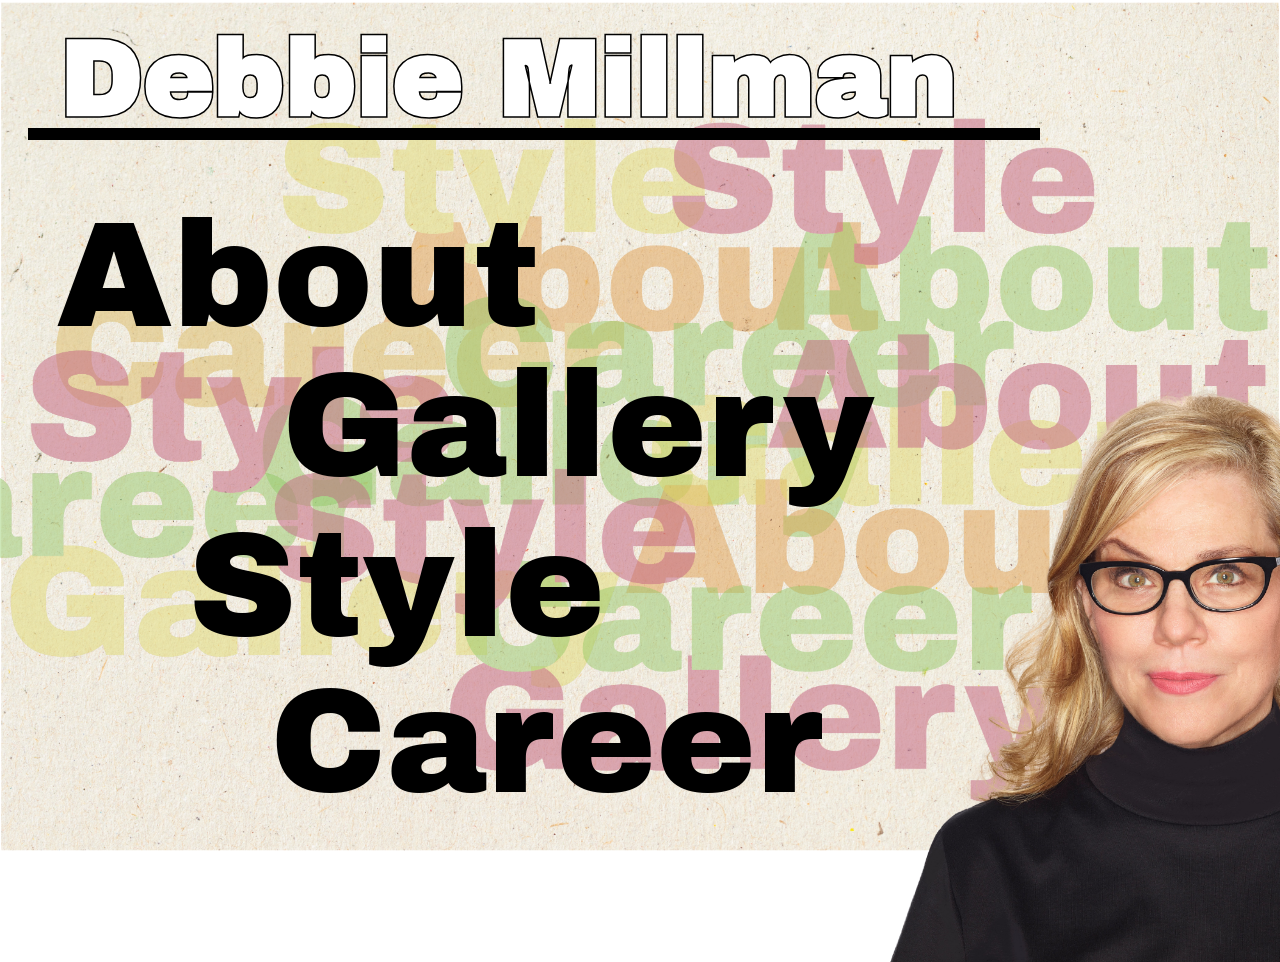
<file: index.html>
<!DOCTYPE html>
<html lang="en" class="homebackground">

<head>
    <link rel="preconnect" href="https://fonts.googleapis.com">
    <link rel="preconnect" href="https://fonts.gstatic.com" crossorigin>
    <link href="https://fonts.googleapis.com/css2?family=Archivo+Black&family=Federo&display=swap" rel="stylesheet">
    <meta charset="UTF-8">
    <title>Debbie Millman</title>
    <link rel="stylesheet" href="style.css">

</head>

<body>

    <h4 class="navbar1">
        <a id="about" href="about.html">About</a>
        <a id="gallery" href="gallery.html">Gallery</a>
        <a id="style" href="style.html">Style</a>
        <a id="career" href="career.html">Career</a>
    </h4>
    <h1 class="hometitle">Debbie Millman</h1>
    <hr class="homeline">

    <img class="debbie" src="images/Debbie-Millman-by-Andrew-Zuckerman.png">




</body>


</html>
</file>
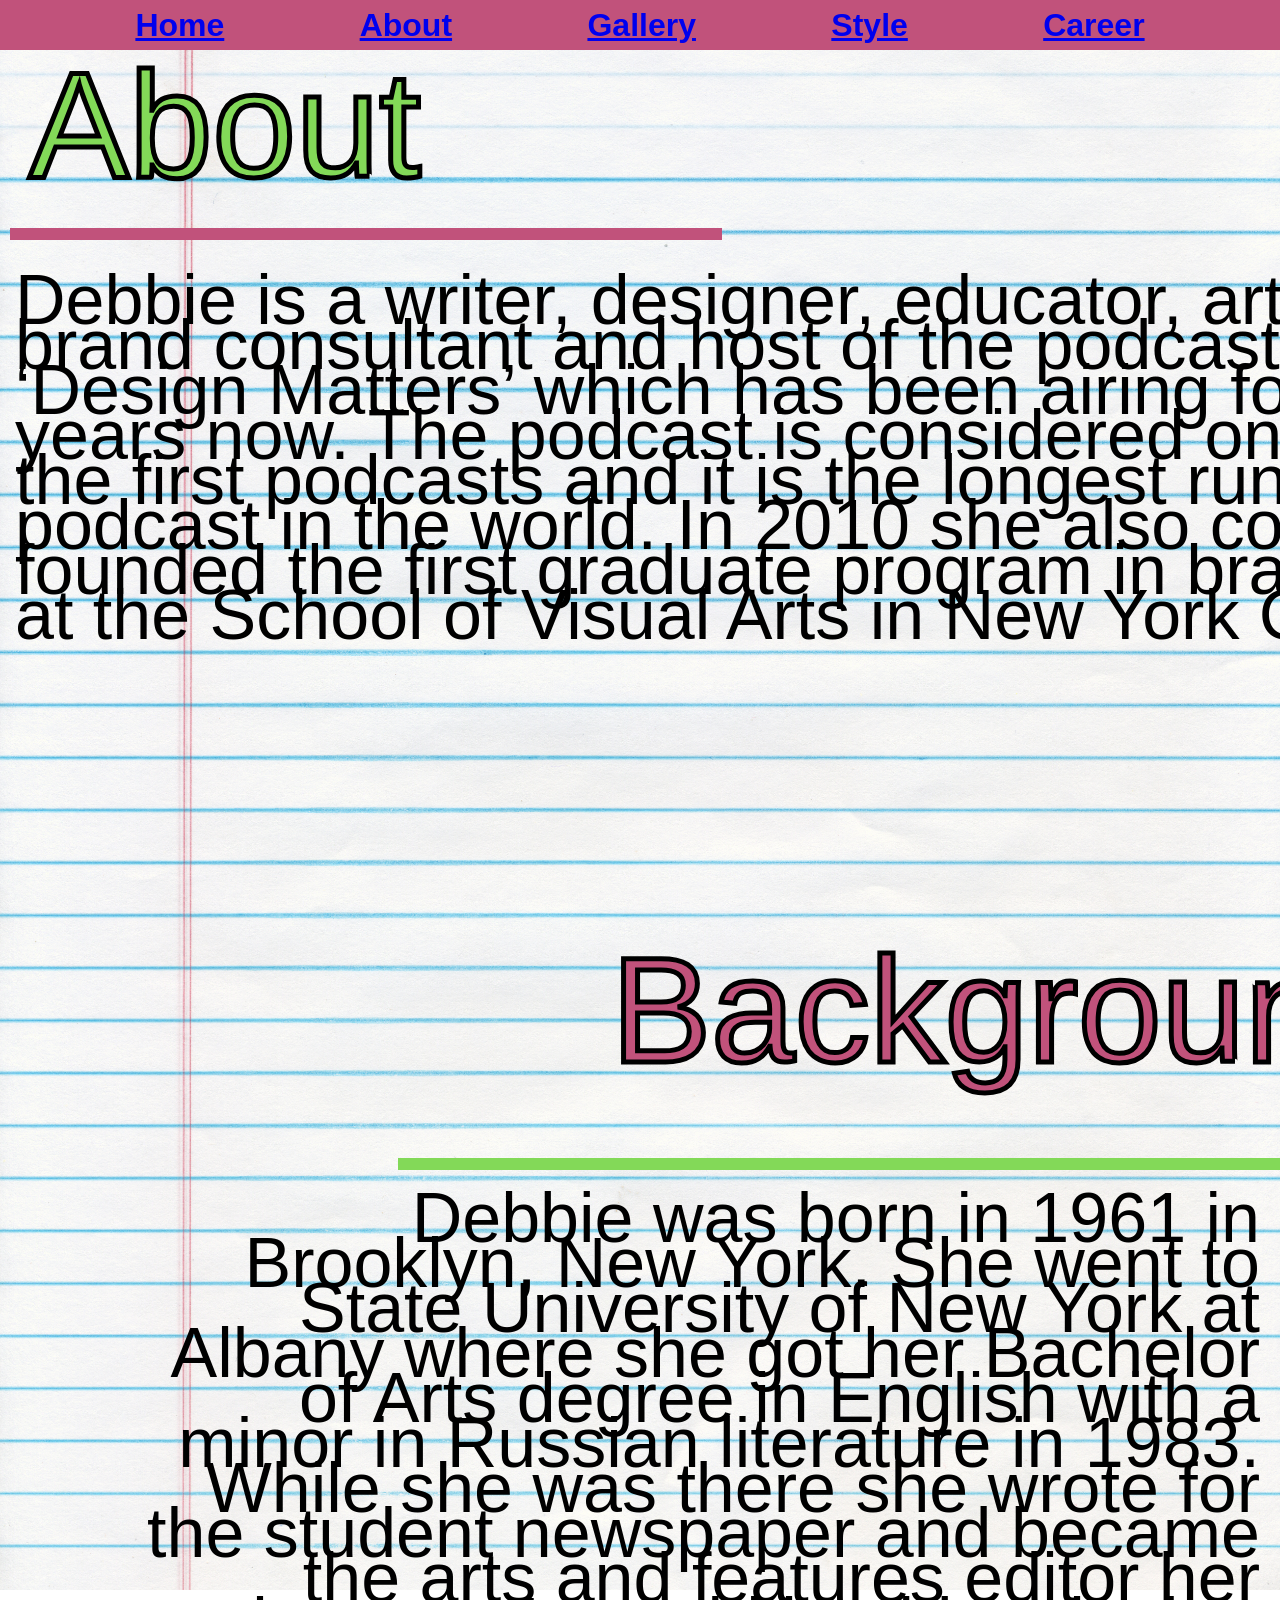
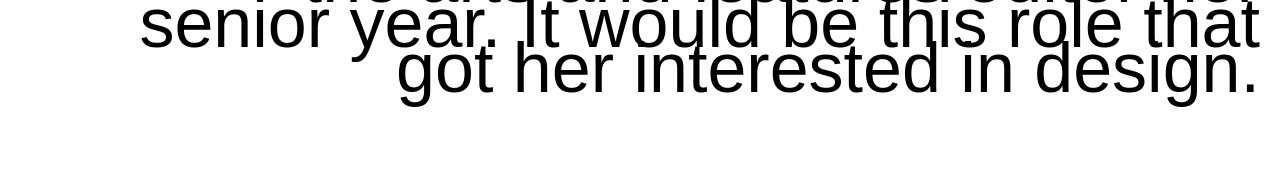
<file: about.html>
<!DOCTYPE html>
<html lang="en" class="aboutbackground">

<head>
    <meta charset="UTF-8">
    <title>About</title>
    <link rel="stylesheet" href="style.css">
    <h4 class="navbar">
        <a href="index.html">Home</a>
        <a href="about.html">About</a>
        <a href="gallery.html">Gallery</a>
        <a href="style.html">Style</a>
        <a href="career.html">Career</a>
    </h4>
</head>

<body>

    <h1 class="abouttitle">About</h1>
    <hr class="aboutline">

    <h2 class="about"> Debbie is a writer, designer, educator, artist, brand consultant and host of the podcast ‘Design
        Matters’ which
        has been airing for 21 years now. The podcast is considered one of the first podcasts and it is the longest
        running podcast in the world. In 2010 she also co-founded the first graduate program in branding at the School
        of Visual Arts in New York City.</h2>

    <h1 class="backgroundtitle">Background</h1>
    <hr class="backgroundline">
    <h2 class="background">Debbie was born in 1961 in Brooklyn, New York. She went to State University of New York at
        Albany where she got
        her Bachelor of Arts degree in English with a minor in Russian literature in 1983. While she was there she wrote
        for the student newspaper and became the arts and features editor her senior year. It would be this role that
        got her interested in design.</h2>

</body>

</html>
</file>
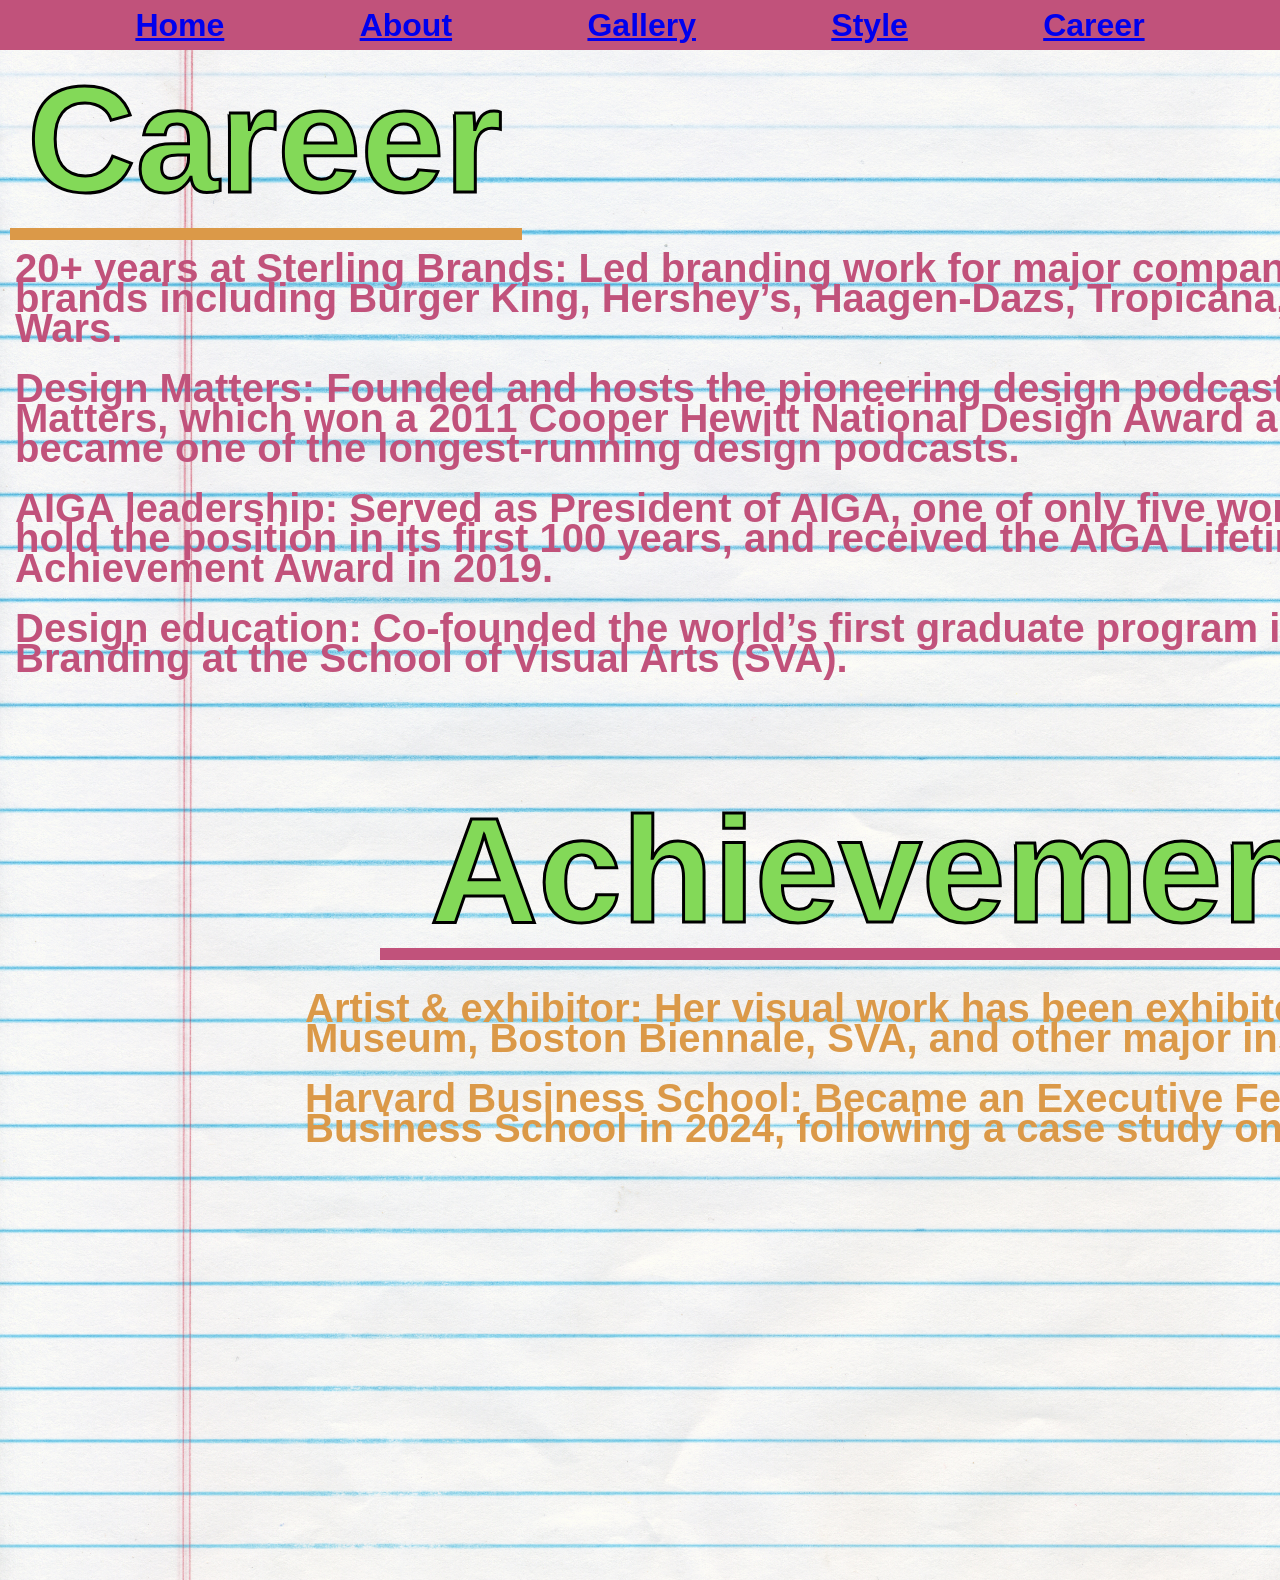
<file: career.html>
<!DOCTYPE html>
<html lang="en" class="careerbackground">

<head>
    <meta charset="UTF-8">
    <title> Career </title>
    <link rel="stylesheet" href="style.css">
    <h4 class="navbar">
        <a href="index.html">Home</a>
        <a href="about.html">About</a>
        <a href="gallery.html">Gallery</a>
        <a href="style.html">Style</a>
        <a href="career.html">Career</a>
    </h4>
</head>

<body>

    <h1 class="careertitle">Career</h1>
<hr class="careerline">
    <h2 class="career">20+ years at Sterling Brands: Led branding work for major companies and brands including Burger King, Hershey’s,
        Haagen-Dazs, Tropicana, and Star Wars. 
<br>
<br>
        Design Matters: Founded and hosts the pioneering design podcast Design Matters, which won a 2011 Cooper Hewitt
        National Design Award and became one of the longest-running design podcasts. 
<br>
<br>
        AIGA leadership: Served as President of AIGA, one of only five women to hold the position in its first 100
        years, and received the AIGA Lifetime Achievement Award in 2019. 
<br>
<br>
        Design education: Co-founded the world’s first graduate program in Branding at the School of Visual Arts (SVA).
    </h2>

    <h1 class="achievementstitle">Achievements</h1>
<hr class="achievementsline">
    <h2 class="achievements">Artist & exhibitor: Her visual work has been exhibited at the Chicago Design Museum, Boston Biennale, SVA, and
        other major institutions. 
<br>
<br>
        Harvard Business School: Became an Executive Fellow at Harvard Business School in 2024, following a case study
        on her career.</h2>

</body>

</html>
</file>
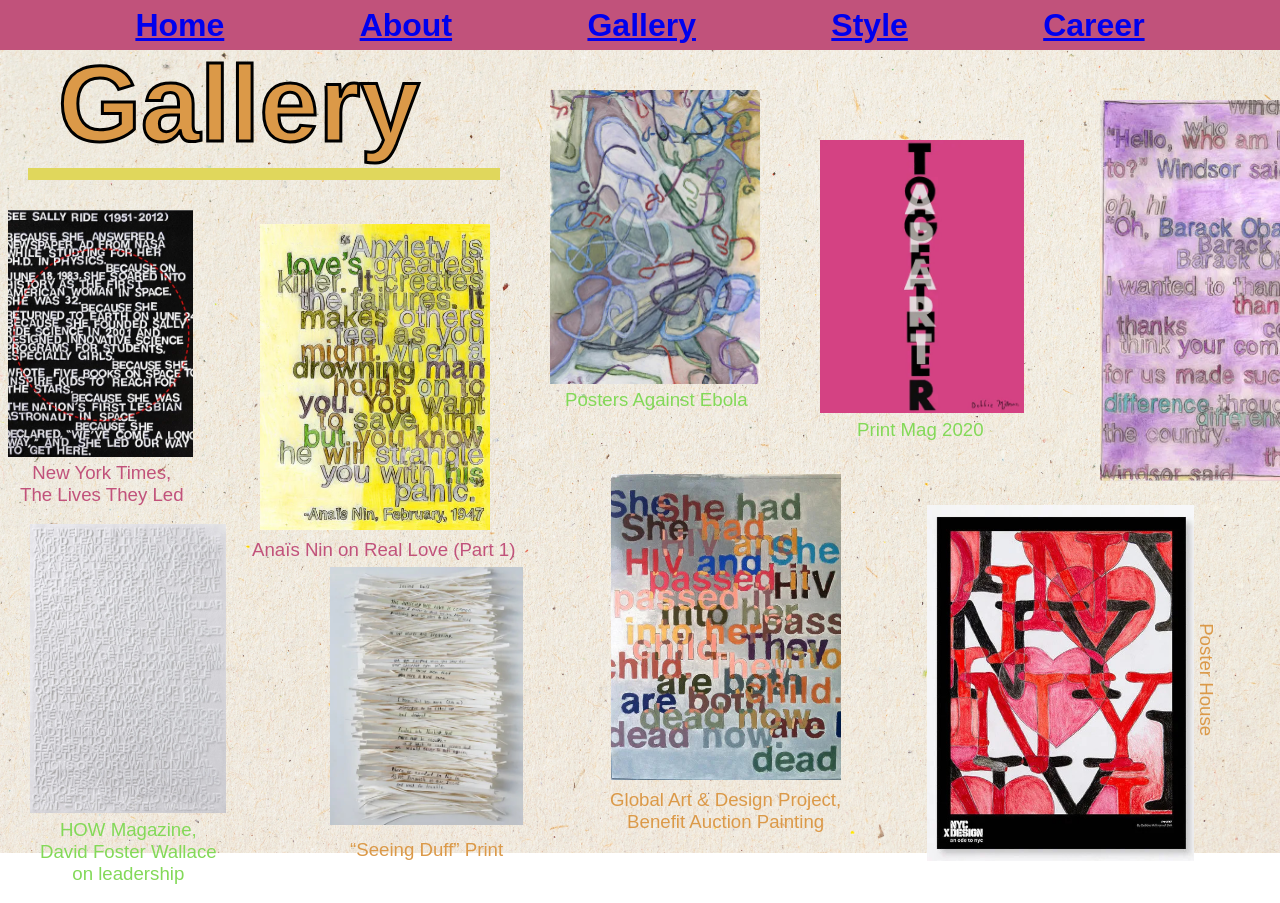
<file: gallery.html>
<!DOCTYPE html>
<html lang="en" class="gallerybackground">

<head>
    <meta charset="UTF-8">
    <title>Gallery</title>
    <link rel="stylesheet" href="style.css">
    <h4 class="navbar">
        <a href="index.html">Home</a>
        <a href="about.html">About</a>
        <a href="gallery.html">Gallery</a>
        <a href="style.html">Style</a>
        <a href="career.html">Career</a>
    </h4>
</head>

<body>

    <h1 class="gallerytitle">Gallery</h1>
    <hr class="galleryline">
    <img id="gal1" src="images/827c6d_9948b413475745db926873c510d7a6b5~mv2.jpg" alt="purple barack obama">
    <div class="textgal1">
        <p>Down with DOMA: Edith Windsor’s <br>Historic Call with President Obama, <br>Illustrated by Debbie Millman</p>
    </div>
   <img id="gal2" src="images/171703_1fd3d1a4387d4e4e8df8168e44ff74c8~mv2.jpg" alt="together apart">
     <div class="textgal2">
        <p>Print Mag 2020</p>
    </div>
   <img id="gal3" src="images/171703_a554a494aac145cfb85be252f9dfa180~mv2.jpg" alt="I heart ny">
  <div class="textgal3">
        <p>Poster House</p>
    </div>
   <img id="gal4" src="images/827c6d_c1624415d6244548bd637c4b27c2f325~mv2.jpg" alt="see sally ride">
  <div class="textgal4">
        <p>New York Times, <br>The Lives They Led</p>
    </div>
   <img id="gal5" src="images/DFW-Leadership-Poster-scaled.jpg" alt="all white text">
 <div class="textgal5">
        <p>HOW Magazine, <br> David Foster Wallace <br> on leadership</p>
    </div>
   <img id="gal6" src="images/827c6d_282e4762f7114720a256fc88b65935f8~mv2.jpg" alt="HIV">
  <div class="textgal6">
        <p>Global Art & Design Project, <br> Benefit Auction Painting</p>
    </div>
   <img id="gal7" src="images/827c6d_58a55410fa0a4207a4fa88f4167fc8f6~mv2.jpg" alt="anxiety">
 <div class="textgal7">
        <p>Anaïs Nin on Real Love (Part 1)</p>
    </div>
   <img id="gal8" src="images/827c6d_46721dd767ae49679bb549ee821fc652~mv2.jpg" alt="flowing forms">
  <div class="textgal8">
        <p>Posters Against Ebola</p>
    </div>
   <img id="gal9" src="images/827c6d_a08643281bd94abb874e40374c0a4c49~mv2.jpg" alt="shredded text">
    <div class="textgal9">
        <p>“Seeing Duff” Print</p>
    </div>
</body>

</html>
</file>
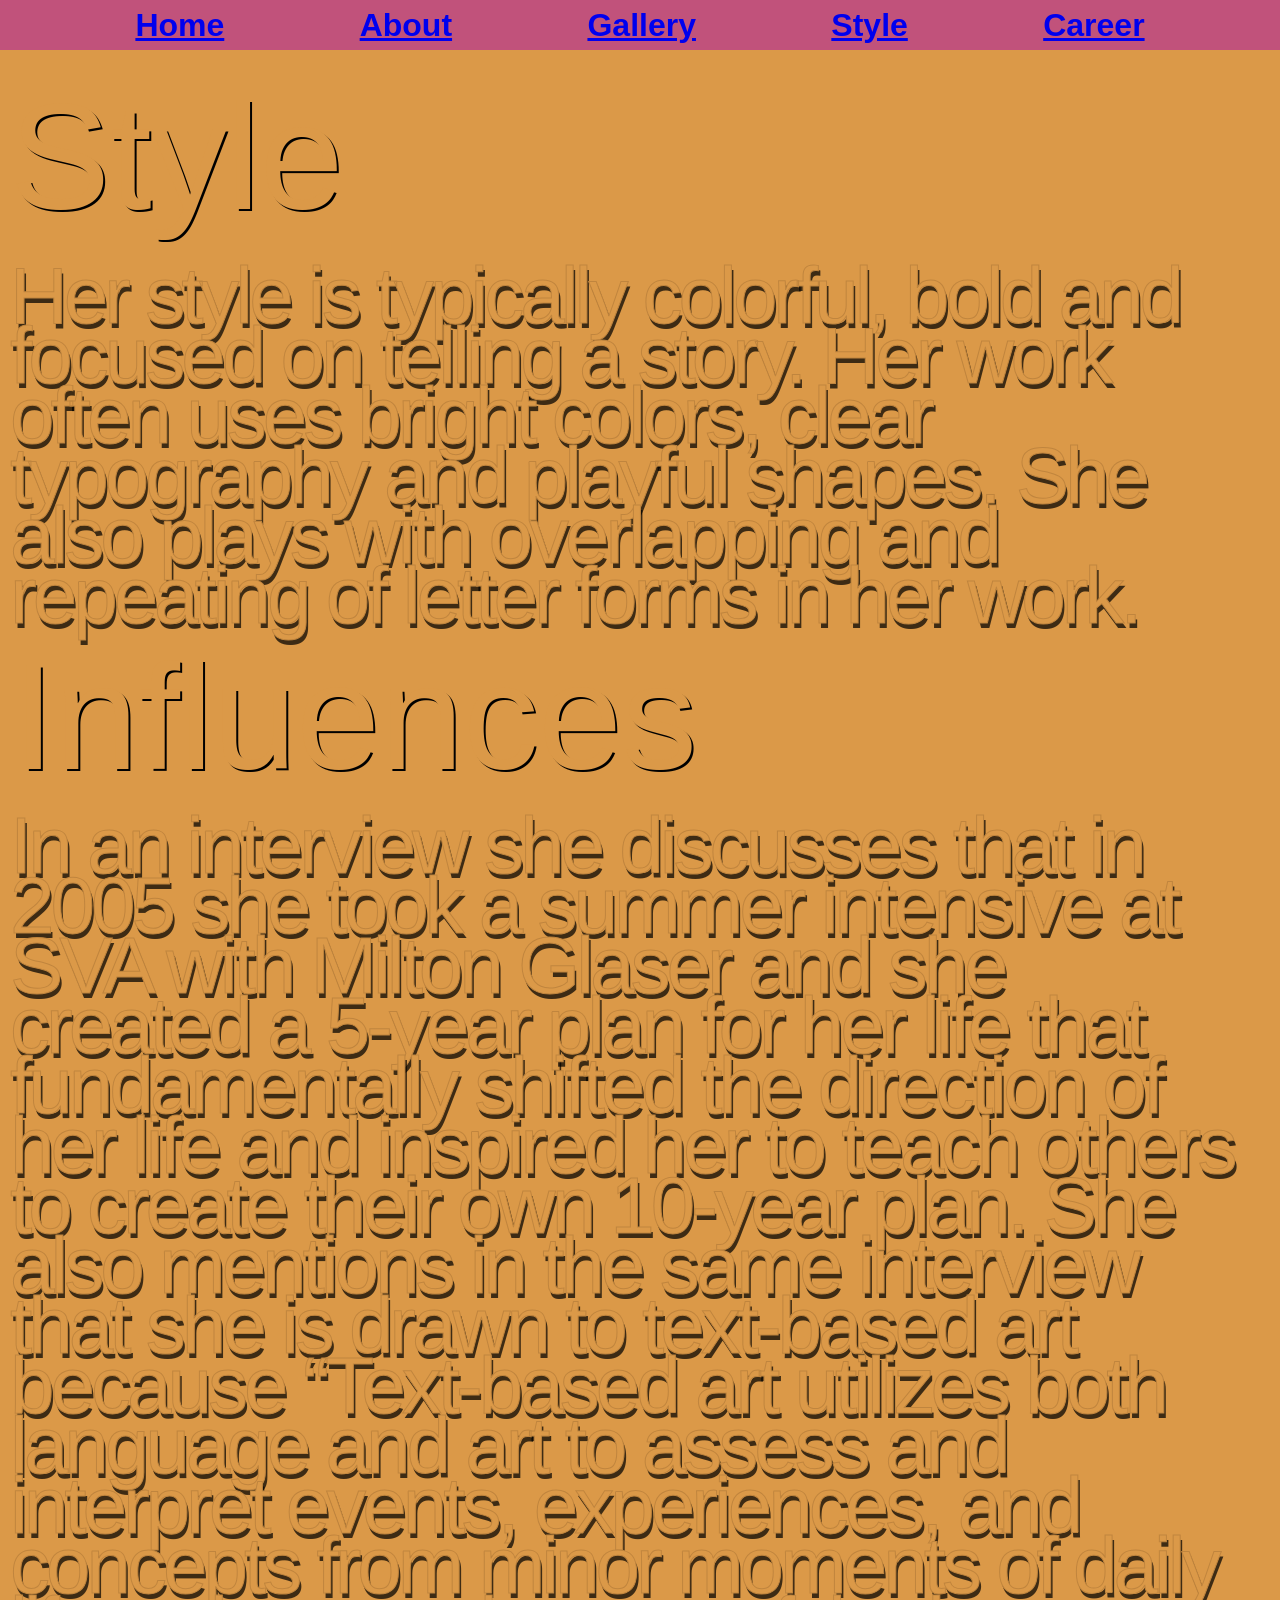
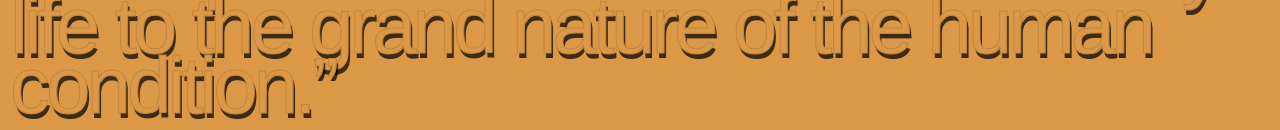
<file: style.html>
<!DOCTYPE html>
<html lang="en" class="stylebackground">

<head>
    <meta charset="UTF-8">
    <title>Style</title>
    <link rel="stylesheet" href="style.css">
    <h4 class="navbar">
        <a href="index.html">Home</a>
        <a href="about.html">About</a>
        <a href="gallery.html">Gallery</a>
        <a href="style.html">Style</a>
        <a href="career.html">Career</a>
    </h4>
</head>

<body>

    <h1 class="styletitle">Style</h1>
    <h2 class="styletext">Her style is typically colorful, bold and focused on telling a story. Her work often uses bright colors, clear
        typography and playful shapes. She also plays with overlapping and repeating of letter forms in her work.</h2>


    <h1 class="influencestitle">Influences</h1>

    <h2 class="influencetext">In an interview she discusses that in 2005 she took a summer intensive at SVA with Milton Glaser and she created
        a 5-year plan for her life that fundamentally shifted the direction of her life and inspired her to teach others
        to create their own 10-year plan. She also mentions in the same interview that she is drawn to text-based art
        because “Text-based art utilizes both language and art to assess and interpret events, experiences, and concepts
        from minor moments of daily life to the grand nature of the human condition.”</h2>

</body>

</html>
</file>
<file: style.css>
.archivo-black-regular {
    font-family: "Archivo Black", sans-serif;
    font-weight: 400;
    font-style: normal;
}

.navbar {
    display: flex;
    justify-content: space-evenly;
    align-items: center;
    background-color: #C1527B;
    position: fixed;
    top: 0;
    left: 0;
    z-index: 5;
    width: 100vw;
    height: 50px;
    text-decoration: none;
    list-style: none;
    font-family: "Archivo Black", sans-serif;
    font-size: 24pt;
    color: #000000;
    margin-top: 0;
    margin-left: 0;
    padding-left: 0;

}

/* HOME PAGE */
.homebackground {
    background-image: url(images/homebkg.png);
    background-repeat: no-repeat;
    background-size: 100%;
}

.hometitle {
    font-family: "Archivo Black", sans-serif;
    position: relative;
    font-size: 80pt;
    left: 50px;
    top: -48px;
    color: white;
    -webkit-text-stroke: 1.5px black;

}

.homeline {
    position: absolute;
    width: 1000px;
    height: 0px;
    left: 28px;
    top: 120px;
    border: 6px solid black;
}

#about {
    position: absolute;
    width: 1375px;
    height: 315px;
    left: -835px;
    top: 140px;
    font-family: 'Archivo Black';
    font-style: normal;
    font-weight: 400;
    font-size: 150px;
    line-height: 272px;
    text-align: right;
    color: #000000;
}

#gallery {
    position: absolute;
    width: 1375px;
    height: 315px;
    left: -500px;
    top: 290px;
    font-family: 'Archivo Black';
    font-style: normal;
    font-weight: 400;
    font-size: 150px;
    line-height: 272px;
    text-align: right;
    color: #000000;
}

#style {
    position: absolute;
    width: 1375px;
    height: 315px;
    left: -770px;
    top: 450px;
    font-family: 'Archivo Black';
    font-style: normal;
    font-weight: 400;
    font-size: 150px;
    line-height: 272px;
    text-align: right;
    color: #000000;
}

#career {
    position: absolute;
    width: 1375px;
    height: 315px;
    left: -552px;
    top: 606px;
    font-family: 'Archivo Black';
    font-style: normal;
    font-weight: 400;
    font-size: 150px;
    line-height: 272px;
    text-align: right;
    color: #000000;
}

.debbie {
    width: 623px;
    height: 623px;
    padding-left: 880px;
    padding-top: 80px;
    position: absolute;
    z-index: -1;
}

.navbar1 a {
    font-family: "Archivo Black", sans-serif;
    color: black;
    text-decoration: none;
    list-style-type: none;
}


/* ABOUT PAGE */
.aboutbackground {
    background-image: url(images/AdobeStock_15658970.jpeg);
    background-repeat: no-repeat;
    background-size: 100%;
}

.abouttitle {
    position: absolute;
    width: 790px;
    height: 196px;
    left: -170px;
    top: -85px;

    font-family: 'Archivo Black', sans-serif;
    font-style: normal;
    font-weight: 400;
    font-size: 150px;
    line-height: 218px;
    text-align: center;
    -webkit-text-stroke: 5px black;

    color: #83D958;
}

.aboutline {
    position: absolute;
    width: 700px;
    height: 0px;
    left: 10px;
    top: 220px;

    border: 6px solid #C1527B;
}


.about {
    position: absolute;
    width: 1450px;
    height: 587px;
    left: 15px;
    top: 220px;

    font-family: 'Archivo Black', sans-serif;
    font-style: normal;
    font-weight: 400;
    font-size: 70px;
    line-height: 45px;
    /* or 70% */
    color: #000000;
    /* padding-right: 100px; */
}


.backgroundtitle {
    position: absolute;
    width: 1323px;
    height: 196px;
    left: 350px;
    top: 800px;
    -webkit-text-stroke: 5px black;

    font-family: 'Archivo Black', sans-serif;
    font-style: normal;
    font-weight: 400;
    font-size: 150px;
    line-height: 218px;
    text-align: center;

    color: #C1527B;
}


.backgroundline {
    position: absolute;
    width: 1100px;
    height: 0px;
    left: 398px;
    top: 1150px;

    border: 6px solid #83D958;
}


.background {
    position: absolute;
    /* width: 1557px; */
    height: 587px;
    left: 124px;
    top: 1138px;
    padding-right: 20px;
    font-family: 'Archivo Black', sans-serif;
    font-style: normal;
    font-weight: 400;
    font-size: 70px;
    line-height: 45px;
    /* or 68% */
    text-align: right;

    color: #000000;
}

/* Gallery Page */
.gallerybackground {
    background-image: url(images/AdobeStock_285630545.jpeg);
    background-repeat: no-repeat;
    background-size: 100%;
}

.gallerytitle {
    font-family: "Archivo Black", sans-serif;
    position: relative;
    font-size: 80pt;
    left: 50px;
    top: -28px;
    color: #DB9948;
    -webkit-text-stroke: 3px black;

}

.galleryline {
    position: absolute;
    width: 460px;
    height: 0px;
    left: 28px;
    top: 160px;
    border: 6px solid #E0D75C;
}


#gal1 {

    position: absolute;
    width: 286px;
    height: 381px;
    left: 1100px;
    top: 100px;
}

.textgal1 {
    position: absolute;
    left: 1280px;
    top: 230px;
    font-family: "Archivo Black", sans-serif;
    font-size: 14pt;
    transform: rotate(90deg);
    white-space: nowrap;
    color: #C1527B;
}

#gal2 {
    position: absolute;
    width: 204px;
    height: 273px;
    left: 820px;
    top: 140px;
}

.textgal2 {
    position: absolute;
    left: 857px;
    top: 400px;
    font-family: "Archivo Black", sans-serif;
    font-size: 14pt;
    color: #83D958;
}


#gal3 {
    position: absolute;
    width: 267px;
    height: 356px;
    left: 927px;
    top: 505px;
}

.textgal3 {
    position: absolute;
    left: 1150px;
    top: 650px;
    font-family: "Archivo Black", sans-serif;
    font-size: 14pt;
    transform: rotate(90deg);
    color: #DB9948;
}

#gal4 {
    position: absolute;
    width: 185px;
    height: 247px;
    top: 210px
}

.textgal4 {
    position: absolute;
    left: 20px;
    top: 443px;
    font-family: "Archivo Black", sans-serif;
    font-size: 14pt;
    text-align: center;
    color: #C1527B;
}

#gal5 {
    position: absolute;
    width: 196px;
    height: 289px;
    left: 30px;
    top: 524px;
}

.textgal5 {
    position: absolute;
    top: 800px;
    left: 40px;
    font-family: "Archivo Black", sans-serif;
    font-size: 14pt;
    text-align: center;
    color: #83D958;
}

#gal6 {
    position: absolute;
    width: 230px;
    height: 306px;
    left: 611px;
    top: 474px;
}

.textgal6 {
    position: absolute;
    left: 610px;
    top: 770px;
    font-family: "Archivo Black", sans-serif;
    font-size: 14pt;
    text-align: center;
    color: #DB9948;
}

#gal7 {
    position: absolute;
    width: 230px;
    height: 306px;
    left: 260px;
    top: 224px;
}

.textgal7 {
    position: absolute;
    left: 252px;
    top: 520px;
    font-family: "Archivo Black", sans-serif;
    font-size: 14pt;
    text-align: center;
    color: #C1527B;
}

#gal8 {
    position: absolute;
    width: 210px;
    height: 294px;
    left: 550px;
    top: 90px;
}

.textgal8 {
    position: absolute;
    left: 565px;
    top: 370px;
    font-family: "Archivo Black", sans-serif;
    font-size: 14pt;
    text-align: center;
    color: #83D958;
}

#gal9 {
    position: absolute;
    width: 193px;
    height: 258px;
    left: 330px;
    top: 567px;
}

.textgal9 {
    position: absolute;
    left: 350px;
    top: 820px;
    font-family: "Archivo Black", sans-serif;
    font-size: 14pt;
    text-align: center;
    color: #DB9948;
}


/* Style & Influences Page */

.stylebackground {
    background-color: #DB9948;
}

.styletitle {
    position: absolute;
    height: 196px;
    left: 10px;
    top: -30px;
    font-weight: 400;
    font-size: 150px;
    text-align: center;
    font-family: 'Archivo Black', sans-serif;
    color: #DB9948;
    text-shadow: 2px 2px 0px #000000;
}

.styletext {
    position: absolute;
    height: 900px;
    left: 10px;
    top: 200px;
    padding-right: 20px;
    font-family: 'Archivo Black', sans-serif;
    font-style: normal;
    font-weight: 400;
    font-size: 80px;
    line-height: 60px;
    letter-spacing: -0.05em;
    color: #DB9948;
    text-shadow: 2px 5px 0px rgba(0, 0, 0, 0.72);
    -webkit-text-stroke: 1px #c0853e;
}

.influencestitle {
    position: absolute;
    width: 790px;
    height: 196px;
    left: -40px;
    top: 530px;
    font-weight: 400;
    font-size: 150px;
    text-align: center;
    font-family: 'Archivo Black', sans-serif;
    color: #DB9948;
    text-shadow: 2px 2px 0px #000000;
}

.influencetext {
    position: absolute;
    height: 900px;
    left: 10px;
    top: 750px;
    padding-right: 20px;
    font-family: 'Archivo Black', sans-serif;
    font-style: normal;
    font-weight: 400;
    font-size: 80px;
    line-height: 60px;
    letter-spacing: -0.05em;
    color: #DB9948;
    text-shadow: 2px 5px 0px rgba(0, 0, 0, 0.72);
    -webkit-text-stroke: 1px #c0853e;
}

/* Career Page */

.careerbackground {
    background-image: url(images/AdobeStock_15658970.jpeg);
    background-repeat: no-repeat;
    background-size: cover;
}

.careertitle {
    position: absolute;
    width: 790px;
    height: 196px;
    left: -130px;
    top: -70px;
    font-family: 'Archivo Black', sans-serif;
    font-style: normal;
    font-weight: 600;
    font-size: 150px;
    line-height: 218px;
    text-align: center;
    -webkit-text-stroke: 3px black;
    color: #83D958;
}

.careerline {
    position: absolute;
    width: 500px;
    height: 0px;
    left: 10px;
    top: 220px;

    border: 6px solid #DB9948;
}
.career{
     position: absolute;
    width: 1450px;
    height: 587px;
    left: 15px;
    top: 220px;

    font-family: 'Archivo Black', sans-serif;
    font-style: normal;
    font-weight: 800;
    font-size: 40px;
    line-height: 30px;
    /* or 70% */
    color: #C1527B;
}

.achievementstitle{
      position: absolute;
    width: 790px;
    height: 196px;
    left: 430px;
    top: 660px;
    font-family: 'Archivo Black', sans-serif;
    font-style: normal;
    font-weight: 600;
    font-size: 150px;
    line-height: 218px;
    text-align: center;
    -webkit-text-stroke: 3px black;
    color: #83D958;
}
.achievementsline {
     position: absolute;
    width: 1100px;
    height: 0px;
    left: 380px;
    top: 940px;

    border: 6px solid #C1527B;
}
.achievements {
    position: absolute;
    width: 1450px;
    height: 587px;
    left: 305px;
    top: 960px;

    font-family: 'Archivo Black', sans-serif;
    font-style: normal;
    font-weight: 800;
    font-size: 40px;
    line-height: 30px;
    /* or 70% */
    color: #DB9948;
}
</file>
